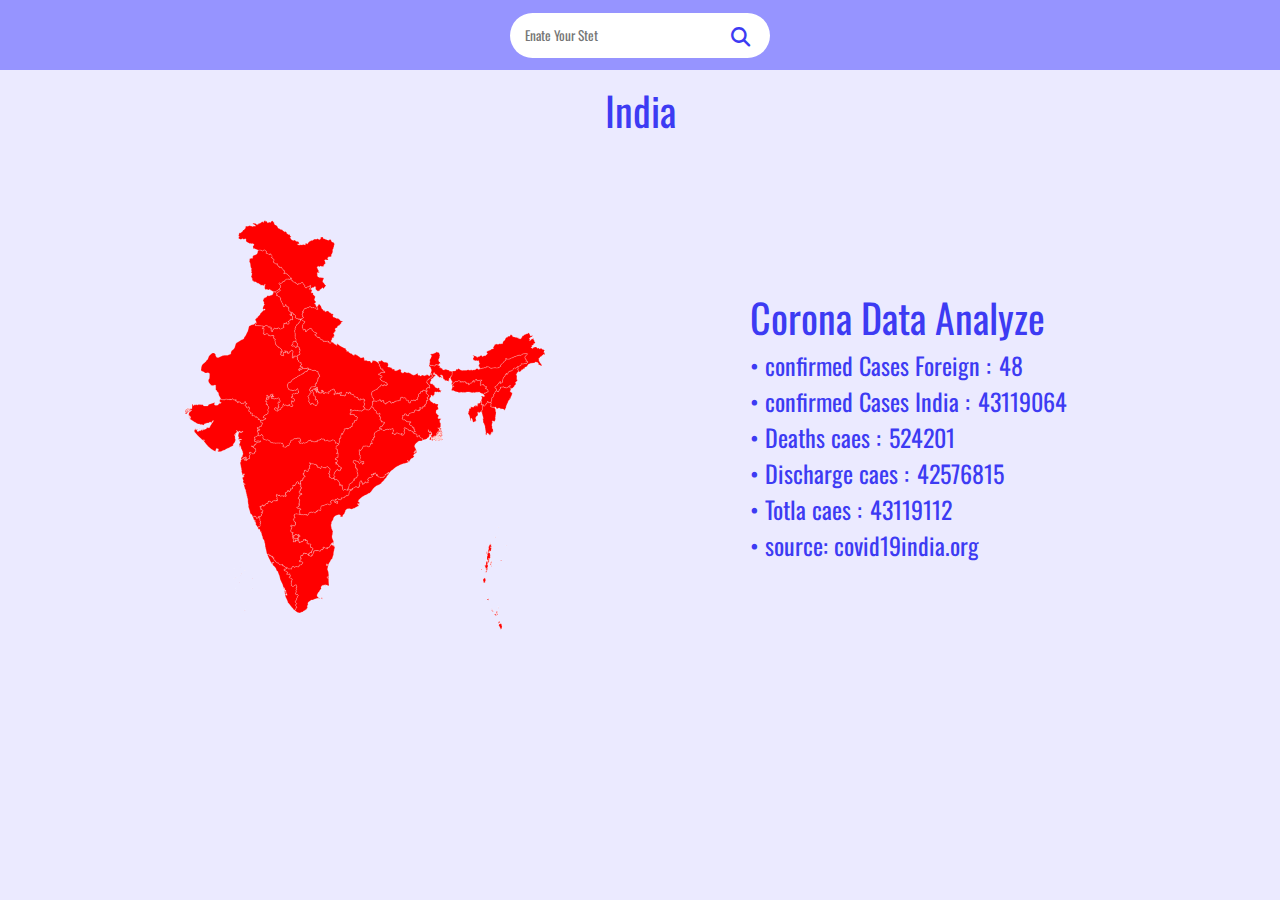
<file: CORONA api/index.html>
<!DOCTYPE html>
<html lang="en">
<head>
    <meta charset="UTF-8">
    <meta name="viewport" content="width=device-width, initial-scale=1.0">
    <title>Document</title>
    <link rel="stylesheet" href="./assets/css/style.css">
    <link rel="stylesheet" href="https://cdnjs.cloudflare.com/ajax/libs/font-awesome/6.7.2/css/all.min.css" integrity="sha512-Evv84Mr4kqVGRNSgIGL/F/aIDqQb7xQ2vcrdIwxfjThSH8CSR7PBEakCr51Ck+w+/U6swU2Im1vVX0SVk9ABhg==" crossorigin="anonymous" referrerpolicy="no-referrer" />
</head>
<body>
<nav>
    <div class="searchbar">
        <input type="text" class="userinput" placeholder="Enate Your Stet">
        <button class="search"><i class="fa-solid fa-magnifying-glass"></i></button>
    </div>
</nav>
  <div class="container">
      <div class="satatName">
        India
      </div>
    <div class="map-dtl-box">
        <div class="card">
            <img src="./assets/image/in.svg" alt="img" id="image" height="100%" width="100%">

        </div>
        <div class="corona-data-box">
            <div class="head-of-data">
                Corona Data Analyze
            </div>
            <div class="case-dtl">
                <div class="foreing-case-box">
                    • confirmed Cases Foreign :<p class="foreingcase">48</p>
                </div>
                <div class="indian-case">
                    • confirmed Cases India :<p class="indCase">43119064</p>
                </div>
                <div class="death-case">
                    • Deaths caes :<p class="deathCase">524201</p>
                </div>
                <div class="discharge-case">
                    • Discharge caes :<p class="dischargeCase">42576815</p>
                </div>
                <div class="total-case">
                    • Totla caes :<p class="totlaCase">43119112</p>
                </div>
                 
                • source: covid19india.org
            </div>
        </div>
    </div>
  </div>
</body>
<script src="./assets/js/script.js"></script>
</html>
</file>
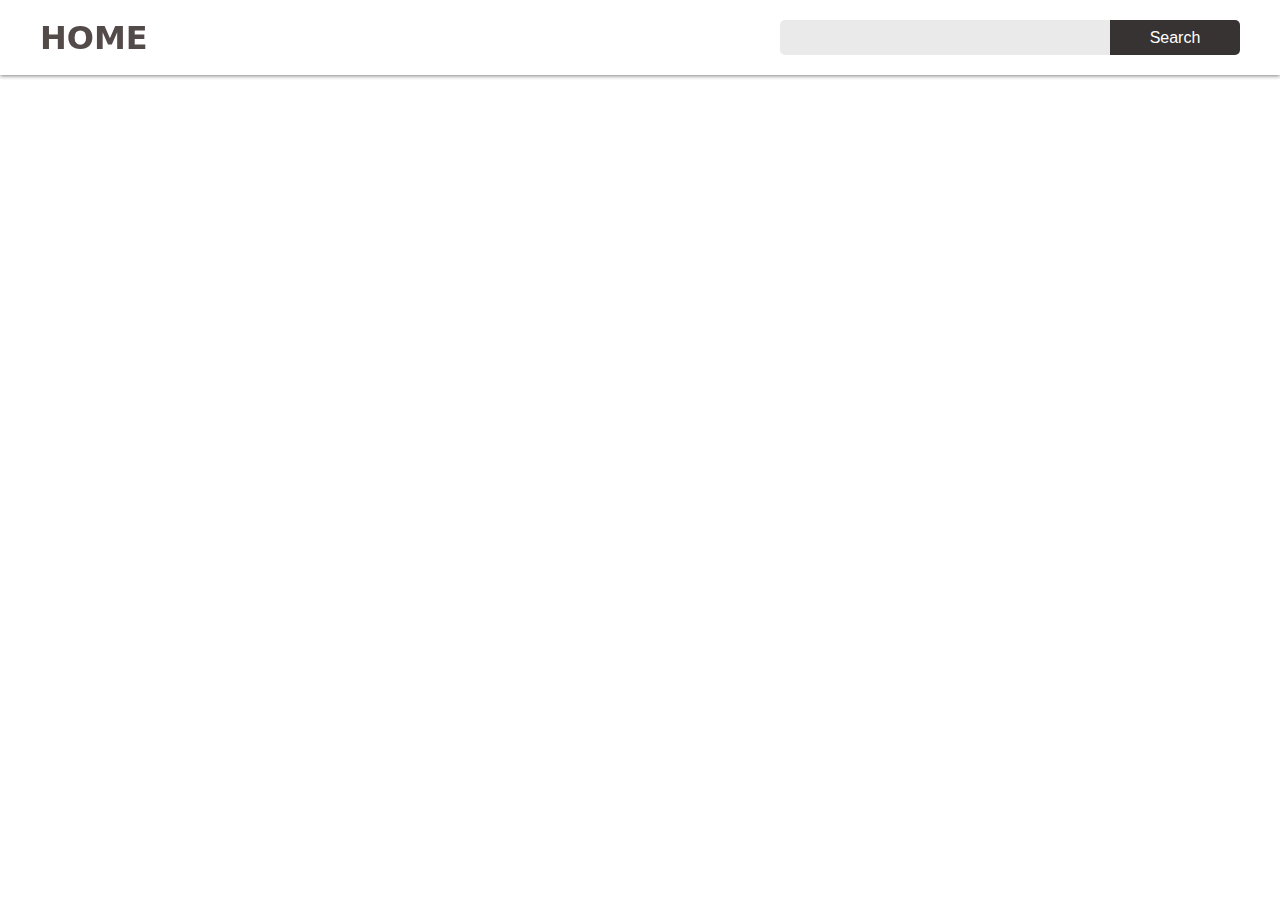
<file: addtocard/addtocard.html>
<!DOCTYPE html>
<html lang="en">
<head>
    <meta charset="UTF-8">
    <meta name="viewport" content="width=device-width, initial-scale=1.0">
    <link rel="stylesheet" href="https://cdnjs.cloudflare.com/ajax/libs/font-awesome/6.7.1/css/all.min.css"
    integrity="sha512-5Hs3dF2AEPkpNAR7UiOHba+lRSJNeM2ECkwxUIxC1Q/FLycGTbNapWXB4tP889k5T5Ju8fs4b1P5z/iB4nMfSQ=="
    crossorigin="anonymous" referrerpolicy="no-referrer" />

    <title>Document</title>
    <link rel="stylesheet" href="./style.css">
</head>
<body>

  <nav>
   <a href="./index.html">
    <h1>
      HOME
    </h1>
   </a>

    <div class="searchbar">
      <input type="search">
      <button type="button">Search</button>
    </div>


  </nav>

  <div class="container-of-cart">

    <div class="cart-wrapper">
      
    </div>
    
  </div>
    
  <div class="wrapper">
    
  </div>

    <script src="./addscript.js"></script>
</body>
</html>
</file>
<file: CORONA api/assets/css/style.css>
*{
    padding: 0;
    margin: 0;
    box-sizing: border-box;
    /* border: 1px solid /#000000; */
    font-family: "myfont";
    color: #3D3BF3;
}
body{
    height: 100vh;
    background-color: #EBEAFF;
}
@font-face {
    font-family: "myfont";
    src: url(../font/Oswald-Regular.ttf);
}
nav{
    width: 100%;
    height: 70px;
    display: flex;
    background-color: #9694FF;
    justify-content: center;
    align-items: center;
}
.searchbar{
    display: flex;
    border-radius: 30px;
    overflow: hidden;
}
.userinput{
    width: 200px;
    height: 45px;
    padding: 15px;
    border: none;
    outline: none;
    font-size: 1.5;
    
}
.search{
    width: 60px;
    height: 45px;
    border: none;
    background-color: rgb(255, 255, 255);
    outline: none;
    font-size: 1.2rem;
}
.container{
    width: 1000px;
    height: 600px;
    margin: 10px auto;
    /* gap: 6%; */
}
.card{
    width: 450px;
    height: 450px ;
    display: flex;
    align-items: center;
}

.corona-data-box{
    width: 400px;
    height: auto;
    padding: 10px;
    display: flex;
    flex-direction: column;
    justify-content: space-around;
    align-items: center;
}
.satatName{
    font-size: 2.5rem;
    display: flex;
    justify-content: center;align-items: center;
}
.map-dtl-box{
    display: flex;  
    justify-content: space-between;
    align-items: center;
}
.head-of-data{
   width: 100%;
   font-size: 2.5rem;
}
.case-dtl{
    width: 100%;
    font-size: 1.5rem;
}
.satatName{
    margin-bottom: 60px;
}
.foreing-case-box,.indian-case,.death-case,.discharge-case,.total-case{
    display: flex;
    gap: 2%;
}
</file>
<file: addtocard/style.css>
* {
  margin: 0;
  padding: 0;
  box-sizing: border-box;
  user-select: none;
  text-decoration: none;
}
body {
  background-color: #ffffff;
}
nav {
  position: fixed;
  top: 0;
  z-index: 999;
  display: flex;
  width: 100%;
  height: 75px;
  justify-content: space-between;
  align-items: center;
  background-color: rgb(255, 255, 255);
  margin: 0 auto;
  padding: 0px 40px;
  box-shadow: 0 1px 4px 0px gray;
}
nav h1 {
  font-family: system-ui, -apple-system, BlinkMacSystemFont, "Segoe UI", Roboto,
    Oxygen, Ubuntu, Cantarell, "Open Sans", "Helvetica Neue", sans-serif;
  font-size: 2rem;
  font-weight: bold;
  color: #534a4a;
}
.searchbar {
  width: auto;
  height: auto;
  display: flex;
  justify-content: space-between;
  align-items: center;
  border-radius: 5px;
  overflow: hidden;
}
.searchbar button {
  display: inline-block;
  height: 35px;
  width: 130px;
  border: none;
  font-family: "Raleway", sans-serif;
  font-size: 1rem;
  color: #ffffff;
  background-color: #383333;
  cursor: pointer;
  outline: none;
}
.searchbar button:hover {
  height: 35px;
  width: 130px;
  border: none;
  font-family: "Raleway", sans-serif;
  font-size: 1rem;
  color: #ffffff;
  background-color: #383333;
  cursor: pointer;
  outline: none;
}
.searchbar input {
  width: 330px;
  text-transform: uppercase;
  height: 35px;
  border: none;
  outline: none;
  padding: 0px 15px;
  font-size: 1.2rem;
  background-color: rgb(234, 234, 234);
}
.blank {
  display: flex;
  justify-content: center;
  align-items: center;
  font-size: 1.5rem;
  text-decoration: none;
}
.count {
  width: auto;
  height: 50px;
  display: flex;
  border-radius: 5px;
  justify-content: center;
  background-color: #000000;
  align-items: center;
  padding: 0px 10px;
}
#count {
  color: white;
}
.count p {
  padding: 10px;
  color: rgb(0, 0, 0);
}
.container-of-cart {
  width: 95%;
  margin: 1rem auto;
  padding: 10px 20px;
  transition: all 0.5s ease;
}
.container-of-cart p {
  color: rgb(0, 0, 0);
  background-color: rgb(0, 0, 0);
  font-size: 2rem;
  padding: 6.5% 25px;
  margin: 0 25px;
  display: inline;
  text-align: center;
}
.heading-cart {
  color: rgb(0, 0, 0);
  font-size: 2rem;
}
.cart-wrapper {
  width: auto;
  margin: 10px auto;
}
.line-of-card {
  width: 80%;
  height: 200px;
  margin: 80px auto;
  display: flex;
  border-radius: 5px;
  align-items: center;
  box-shadow: 0 1px 10px 0px rgb(212, 212, 212);
}
.fa-solid {
  padding: 0 50px;
  display: flex;
  font-size: 1.5rem;
  color: rgb(0, 0, 0);
  align-items: center;
}
.cart-img {
  width: 130px;
  height: 80%;
  margin: 10px 20px;
  border-radius: 10px;
  overflow: hidden;
}
.cart-img img {
  width: 100%;
  height: 100%;
}
.cart-intro {
  color: rgb(0, 0, 0);
}
.cart-intro {
  width: 400px;
  margin: 50px 0px;
  height: 50%;
  display: flex;
  flex-direction: column;
  justify-content: space-around;
  align-items: center;
}

.del-cart {
  margin: 0px 10px;
  display: flex;
  flex-direction: column;
  justify-content: space-around;
  align-items: center;
  width: 300px;
}
.del-cart i {
  background-color: #6babc6;
  padding: 10px 35px;
  font-size: 1.5rem;
  border-radius: 5px;
}

.del-cart button {
  display: inline-block;
  height: 50px;
  width: 176px;
  border-radius: 5px;
  border: none;
  font-family: "Raleway", sans-serif;
  font-size: 1.2rem;
  text-transform: uppercase;
  letter-spacing: 0.2em;
  color: #ffffff;
  background-color: #6babc6;
  cursor: pointer;
  outline: none;
}
.wrapper {
  height: auto;
  width: 95%;
  display: flex;
  flex-wrap: wrap;
  justify-content: space-between;
  margin: 50px auto;
  overflow: hidden;
  align-items: center;
}

.card-product {
  width: 656px;
  height: auto;
  border-radius: 5px;
  overflow: hidden;
  margin: 50px auto;
  box-shadow: 0px 0px 15px 0px rgb(190, 190, 190);
}

.product-img {
  float: left;
  height: 450px;
  width: 327px;
}

.product-img img {
  border-radius: 7px 0 0 7px;
  height: 100%;
  width: 100%;
}
.clode {
  width: 40px;
  height: 40px;
  border-radius: 10px;
  font-size: 2rem;
  text-align: center;
  margin-left: 280px;
  margin-top: 15px;
  background-color: black;
  color: white;
  border: 1px solid black;
}
.product-info {
  float: left;
  height: 450px;
  width: 327px;
  border-radius: 0 7px 10px 7px;
  background-color: #ffffff;
}

.product-text {
  height: 300px;
  width: 327px;
}

.product-text h1 {
  margin: 0 0 0 38px;
  padding-top: 52px;
  font-size: 34px;
  color: #474747;
}

.product-text h1,
.product-price-btn p {
  font-family: "Bentham", serif;
}

.product-text h2 {
  margin: 0 0 47px 38px;
  font-size: 13px;
  font-family: "Raleway", sans-serif;
  font-weight: 400;
  text-transform: uppercase;
  color: #d2d2d2;
  letter-spacing: 0.2em;
}

.product-text p {
  height: 125px;
  margin: 0 0 0 38px;
  font-family: "Playfair Display", serif;
  color: #8d8d8d;
  line-height: 1.7em;
  font-size: 15px;
  font-weight: lighter;
  overflow: hidden;
}

.product-price-btn {
  height: 103px;
  width: 327px;
  margin-top: 17px;
  position: relative;
  display: flex;
  justify-content: flex-start;
  align-items: flex-end;
}

.product-price-btn p {
  display: inline-block;
  position: absolute;
  top: -13px;
  height: 50px;
  font-family: "Trocchi", serif;
  margin: 0 0 0 38px;
  font-size: 28px;
  font-weight: lighter;
  color: #474747;
}
span {
  font-family: "Suranna", serif;
  font-size: 34px;
}

.product-price-btn button {
  position: relative;
  left: 80px;
  display: inline-block;
  height: 50px;
  width: 176px;
  box-sizing: border-box;
  border: transparent;
  border-radius: 5px;
  font-family: "Raleway", sans-serif;
  font-size: 14px;
  font-weight: 500;
  text-transform: uppercase;
  letter-spacing: 0.2em;
  color: #ffffff;
  background-color: #9cebd5;
  cursor: pointer;
  outline: none;
}

.product-price-btn button:hover {
  background-color: #79b0a1;
}
</file>
